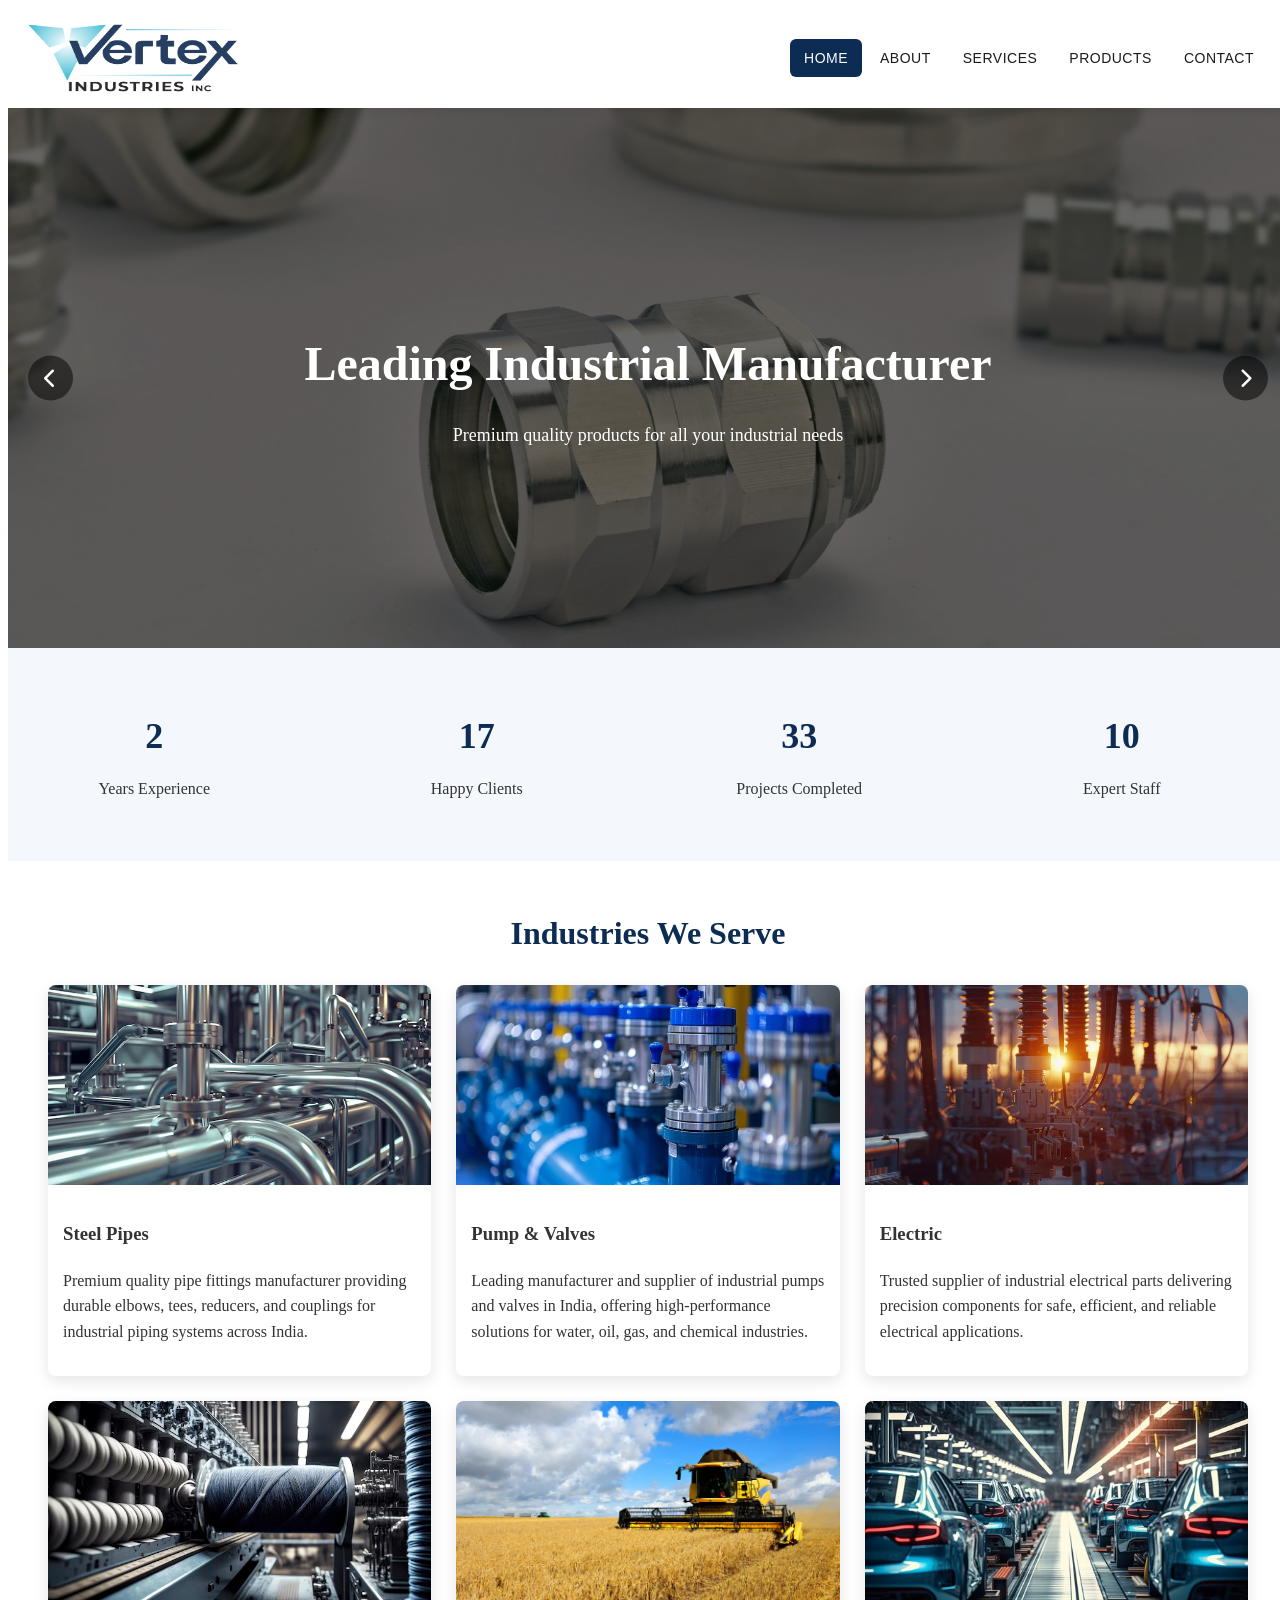
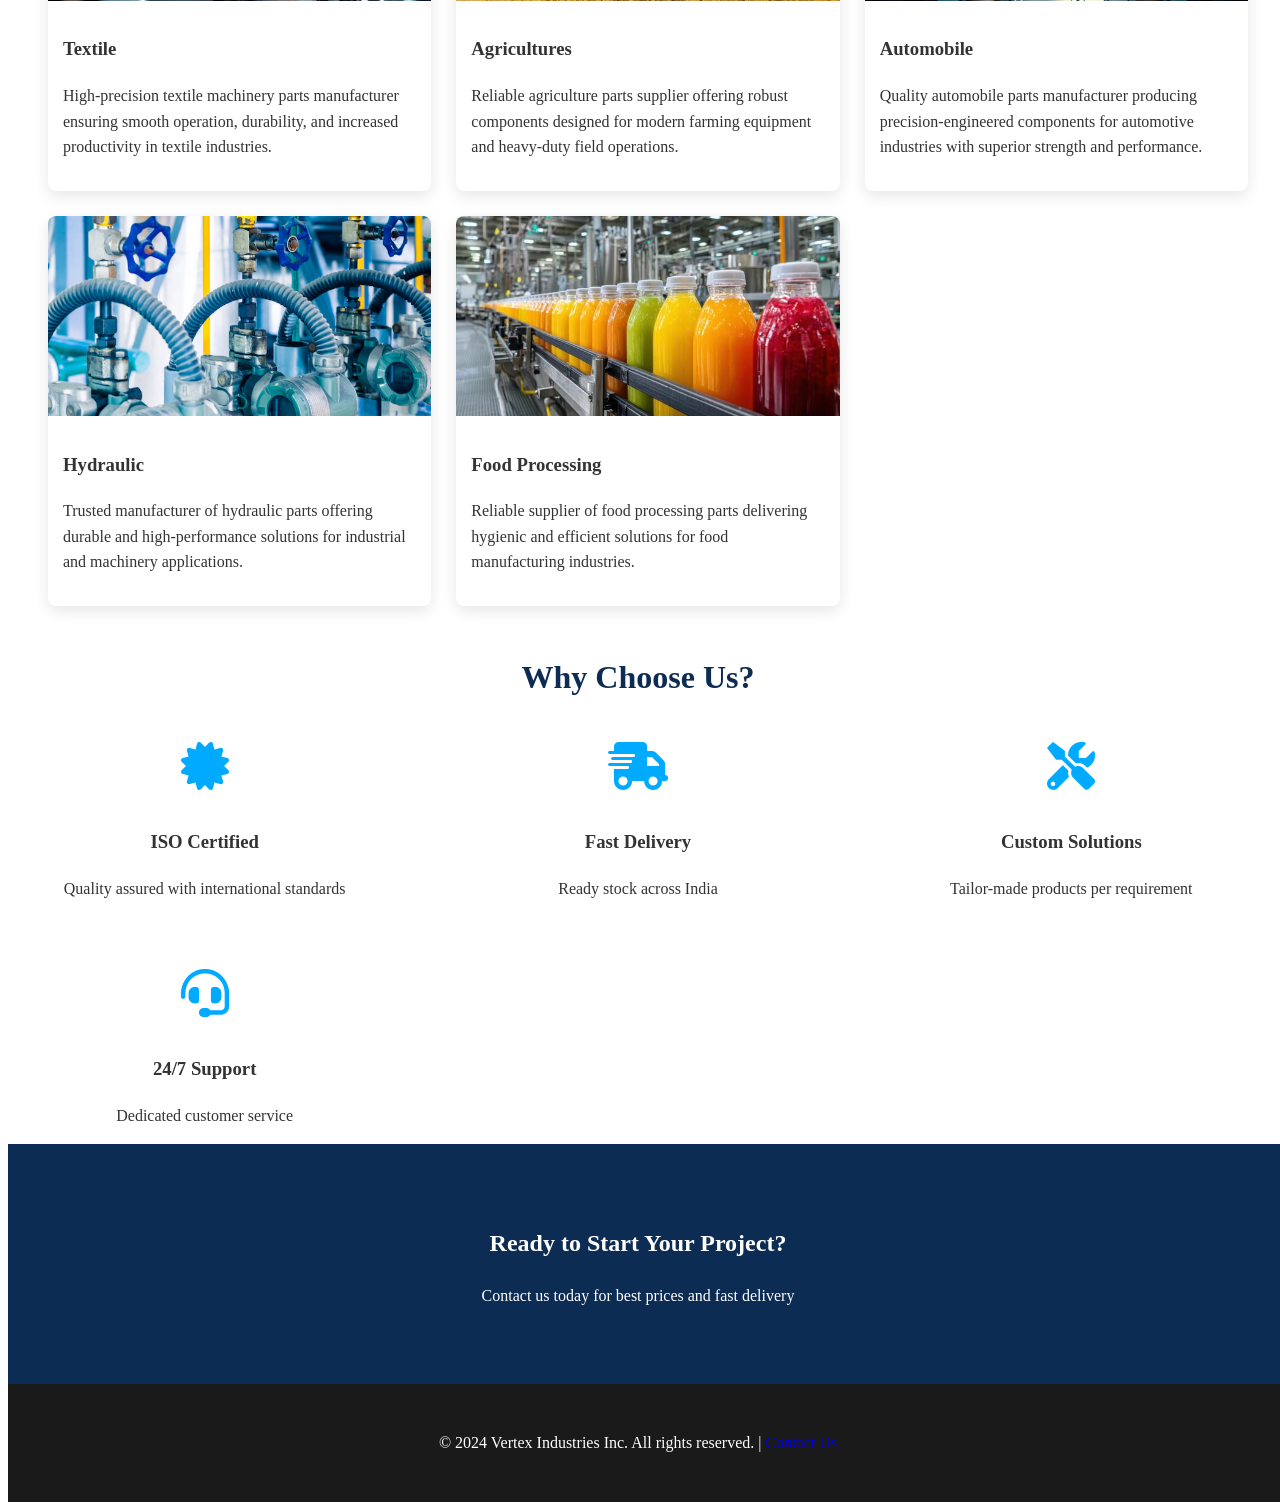
<file: index.html>
<!DOCTYPE html>
<html lang="en">
<head>
    <meta charset="UTF-8">
    <meta name="viewport" content="width=device-width, initial-scale=1.0">
    <title>Vertex Industries Inc - Manufacturer & Supplier</title>
    <link rel="stylesheet" href="css/style.css">
    <link href="https://fonts.googleapis.com/css2?family=Poppins:wght@300;400;500;600;700&display=swap" rel="stylesheet">
    <link rel="stylesheet" href="https://cdnjs.cloudflare.com/ajax/libs/font-awesome/6.0.0/css/all.min.css">
</head>
<body>
    <!-- HEADER -->
    <header class="header">
        <div class="container header-inner">
          <a href="index.html" class="logo" style="text-decoration: none;">
            <!-- <img src="images/logo.png" alt="Vertex Industries Inc Logo" class="logo-img"> -->
            <img src="images/logo.png" alt="Vertex Industries Inc Logo" class="logo-img">
          </a>
          <nav class="nav">
            <a href="index.html#home" class="active">Home</a>
            <a href="about.html">About</a>
            <a href="service.html">Services</a>
            <a href="product.html">Products</a>
            <a href="contact.html">Contact</a>
          </nav>
          <button class="hamburger" id="hamburger" aria-label="Menu">
            <span></span>
            <span></span>
            <span></span>
          </button>
        </div>
    </header>

    <!-- HERO SLIDER -->
    <section id="home" class="hero-slider">
        <div class="slider-container">
            <!-- Slide 1 -->
            <div class="slide active">
                <div class="slide-content">
                    <h1>Leading Industrial Manufacturer</h1>
                    <p>Premium quality products for all your industrial needs</p>
                    <!-- <a href="contact.html" class="cta-btn">Get Quote</a> -->
                </div>
            </div>
            <!-- Slide 2 -->
            <div class="slide">
                <div class="slide-content">
                    <h1>Quality You Can Trust</h1>
                    <p>ISO Certified | 50+ Happy Clients | 5+ Years Experience</p>
                    <!-- <a href="about.html" class="cta-btn">Learn More</a> -->
                </div>
            </div>
            <!-- Slide 3 -->
            <div class="slide">
                <div class="slide-content">
                    <h1>Fast Delivery Nationwide</h1>
                    <p>Ready stock | On-time delivery | Competitive pricing</p>
                    <!-- <a href="contact.html" class="cta-btn">Contact Now</a> -->
                </div>
            </div>
        </div>
        <div class="slider-nav">
            <span class="nav-dot active" data-slide="0"></span>
            <span class="nav-dot" data-slide="1"></span>
            <span class="nav-dot" data-slide="2"></span>
        </div>
        <div class="slider-arrows">
            <button class="prev"><i class="fas fa-chevron-left"></i></button>
            <button class="next"><i class="fas fa-chevron-right"></i></button>
        </div>
    </section>

    <!-- COMPANY STATS -->
    <section class="stats-section">
        <div class="container">
            <div class="stats-grid">
                <div class="stat-item">
                    <div class="stat-number" data-target="5">0</div>
                    <div class="stat-label">Years Experience</div>
                </div>
                <div class="stat-item">
                    <div class="stat-number" data-target="50">0</div>
                    <div class="stat-label">Happy Clients</div>
                </div>
                <div class="stat-item">
                    <div class="stat-number" data-target="100">0</div>
                    <div class="stat-label">Projects Completed</div>
                </div>
                <div class="stat-item">
                    <div class="stat-number" data-target="30">0</div>
                    <div class="stat-label">Expert Staff</div>
                </div>
            </div>
        </div>
    </section>

    <!-- FEATURED PRODUCTS -->
    <section id="products" class="products-section">
        <div class="product-container">
            <h2 class="section-title">Industries We Serve</h2>
            <div class="products-grid">
                <div class="product-card">
                    <img src="images/steel_pipe.jpg" alt="Industrial Pipes">
                    <div class="product-info">
                        <h3>Steel Pipes</h3>
                        <p>Premium quality pipe fittings manufacturer providing durable elbows, tees, reducers, and couplings for industrial piping systems across India.</p>
                    </div>
                </div>
                <div class="product-card">
                    <img src="images/Pump_and_valve.jpg" alt="Valves">
                    <div class="product-info">
                        <h3>Pump & Valves</h3>
                        <p>Leading manufacturer and supplier of industrial pumps and valves in India, offering high-performance solutions for water, oil, gas, and chemical industries.</p>
                    </div>
                </div>
                <div class="product-card">
                    <img src="images/Electric.jpg" alt="electric">
                    <div class="product-info">
                        <h3>Electric</h3>
                        <p>Trusted supplier of industrial electrical parts delivering precision components for safe, efficient, and reliable electrical applications.</p>
                    </div>
                </div>
                <div class="product-card">
                    <img src="images/Textile.jpg" alt="textile">
                    <div class="product-info">
                        <h3>Textile</h3>
                        <p>High-precision textile machinery parts manufacturer ensuring smooth operation, durability, and increased productivity in textile industries.</p>
                    </div>
                </div>
                <div class="product-card">
                    <img src="images/Agriculture.jpg" alt="agriculture">
                    <div class="product-info">
                        <h3>Agricultures</h3>
                        <p>Reliable agriculture parts supplier offering robust components designed for modern farming equipment and heavy-duty field operations.</p>
                    </div>
                </div>
                <div class="product-card">
                    <img src="images/Automobile.jpg" alt="automobile">
                    <div class="product-info">
                        <h3>Automobile</h3>
                        <p>Quality automobile parts manufacturer producing precision-engineered components for automotive industries with superior strength and performance.</p>
                    </div>
                </div>
                <div class="product-card">
                    <img src="images/Hydraulic.jpg" alt="hydraulic">
                    <div class="product-info">
                        <h3>Hydraulic</h3>
                        <p>Trusted manufacturer of hydraulic parts offering durable and high-performance solutions for industrial and machinery applications.</p>
                    </div>
                </div>
                <div class="product-card">
                    <img src="images/food_processing.jpg" alt="food processing">
                    <div class="product-info">
                        <h3>Food Processing</h3>
                        <p>Reliable supplier of food processing parts delivering hygienic and efficient solutions for food manufacturing industries.</p>
                    </div>
                </div>
            </div>
        </div>
    </section>

    <!-- WHY CHOOSE US -->
    <section class="why-choose-section">
        <div class="container">
            <h2 class="section-title">Why Choose Us?</h2>
            <div class="features-grid">
                <div class="feature-item">
                    <div class="feature-icon"><i class="fas fa-certificate"></i></div>
                    <h3>ISO Certified</h3>
                    <p>Quality assured with international standards</p>
                </div>
                <div class="feature-item">
                    <div class="feature-icon"><i class="fas fa-shipping-fast"></i></div>
                    <h3>Fast Delivery</h3>
                    <p>Ready stock across India</p>
                </div>
                <div class="feature-item">
                    <div class="feature-icon"><i class="fas fa-tools"></i></div>
                    <h3>Custom Solutions</h3>
                    <p>Tailor-made products per requirement</p>
                </div>
                <div class="feature-item">
                    <div class="feature-icon"><i class="fas fa-headset"></i></div>
                    <h3>24/7 Support</h3>
                    <p>Dedicated customer service</p>
                </div>
            </div>
        </div>
    </section>

    <!-- CTA SECTION -->
    <section class="cta-section">
        <div class="container">
            <div class="cta-content">
                <h2>Ready to Start Your Project?</h2>
                <p>Contact us today for best prices and fast delivery</p>
                <!-- <a href="contact.html" class="cta-btn">Get Free Quote</a> -->
            </div>
        </div>
    </section>

    <footer>
        <div class="container">
            <p>&copy; 2024 Vertex Industries Inc. All rights reserved. | <a href="contact.html"> Contact Us </a></p>
        </div>
    </footer>

    <script src="js/script.js"></script>
</body>
</html>
</file>
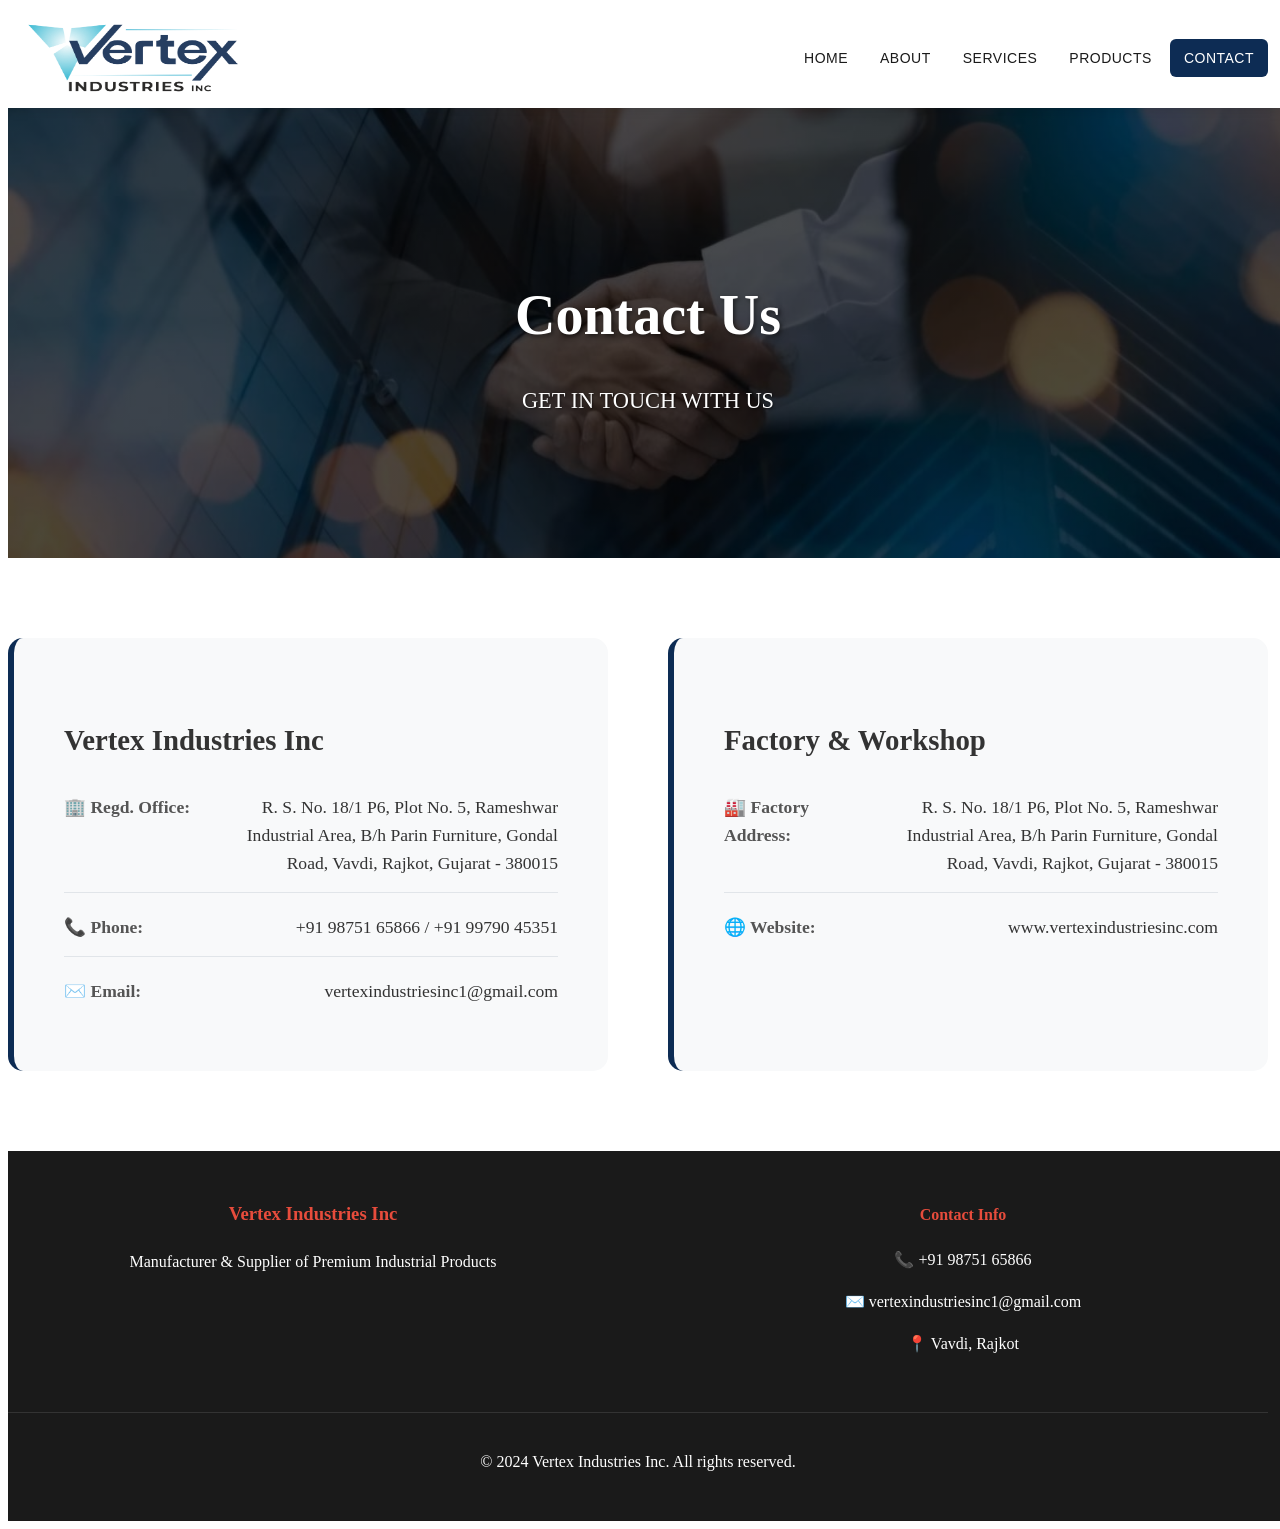
<file: contact.html>
<!DOCTYPE html>
<html lang="en">
<head>
    <meta charset="UTF-8">
    <meta name="viewport" content="width=device-width, initial-scale=1.0">
    <title>Contact Us - Vertex Industries Inc</title>
    <link rel="stylesheet" href="css/style.css">
    <link rel="stylesheet" href="css/contact.css">
    <link href="https://fonts.googleapis.com/css2?family=Poppins:wght@300;400;600;700&display=swap" rel="stylesheet">
</head>
<body>
    <!-- SHARED HEADER - IDENTICAL -->
    <header class="header">
        <div class="container header-inner">
          <a href="index.html" class="logo" style="text-decoration: none;">
            <img src="images/logo.png" alt="Vertex Industries Inc Logo" class="logo-img">
          </a>
          <nav class="nav">
            <a href="index.html#home">Home</a>
            <a href="about.html">About</a>
            <a href="service.html">Services</a>
            <a href="product.html">Products</a>
            <a href="contact.html" class="active">Contact</a>
          </nav>
          <button class="hamburger" id="hamburger" aria-label="Menu">
            <span></span>
            <span></span>
            <span></span>
          </button>
        </div>
    </header>

    <!-- HERO CONTACT SECTION -->
    <section class="contact-hero">
        <div class="hero-content">
            <h1>Contact Us</h1>
            <p>GET IN TOUCH WITH US</p>
        </div>
    </section>

    <!-- CONTACT DETAILS SECTION 2 -->
    <section class="contact-section2">
        <div class="container">
            <div class="contact-grid">
                <div class="contact-box">
                    <h3>Vertex Industries Inc</h3>
                    <div class="contact-info">
                        <div class="info-row">
                            <span>🏢 Regd. Office:</span>
                            <span>R. S. No. 18/1 P6, Plot No. 5, Rameshwar Industrial Area, B/h Parin Furniture, Gondal Road, Vavdi, Rajkot, Gujarat - 380015</span>
                        </div>
                        <div class="info-row">
                            <span>📞 Phone:</span>
                            <span><a href="tel:+919875165866">+91 98751 65866</a> / <a href="tel:+919979045351">+91 99790 45351</a></span>
                        </div>
                        <div class="info-row">
                            <span>✉️ Email:</span>
                            <span><a href="mailto:vertexindustriesinc1@gmail.com">vertexindustriesinc1@gmail.com</a></span>
                        </div>
                    </div>
                </div>
                <div class="contact-box">
                    <h3>Factory & Workshop</h3>
                    <div class="contact-info">
                        <div class="info-row">
                            <span>🏭 Factory Address:</span>
                            <span>R. S. No. 18/1 P6, Plot No. 5, Rameshwar Industrial Area, B/h Parin Furniture, Gondal Road, Vavdi, Rajkot, Gujarat - 380015</span>
                        </div>
                        <div class="info-row">
                            <span>🌐 Website:</span>
                            <span>www.vertexindustriesinc.com</span>
                        </div>
                    </div>
                </div>
            </div>
        </div>
    </section>

    <!-- SHARED FOOTER - IDENTICAL -->
    <footer>
        <div class="container">
            <div class="footer-content">
                <div class="footer-section">
                    <h3>Vertex Industries Inc</h3>
                    <p>Manufacturer & Supplier of Premium Industrial Products</p>
                </div>
                <!-- <div class="footer-section">
                    <h4>Quick Links</h4>
                    <ul>
                        <li><a href="index.html#home">Home</a></li>
                        <li><a href="about.html">About</a></li>
                        <li><a href="service.html">Services</a></li>
                        <li><a href="product.html">Products</a></li>
                        <li><a href="contact.html">Contact</a></li>
                    </ul>
                </div> -->
                <div class="footer-section">
                    <h4>Contact Info</h4>
                    <p>📞 +91 98751 65866</p>
                    <p>✉️ vertexindustriesinc1@gmail.com</p>
                    <p>📍 Vavdi, Rajkot</p>
                </div>
            </div>
            <div class="footer-bottom">
                <p>&copy; 2024 Vertex Industries Inc. All rights reserved.</p>
            </div>
        </div>
    </footer>

    <!-- SHARED JAVASCRIPT -->
    <script src="js/script.js"></script>
</body>
</html>
</file>
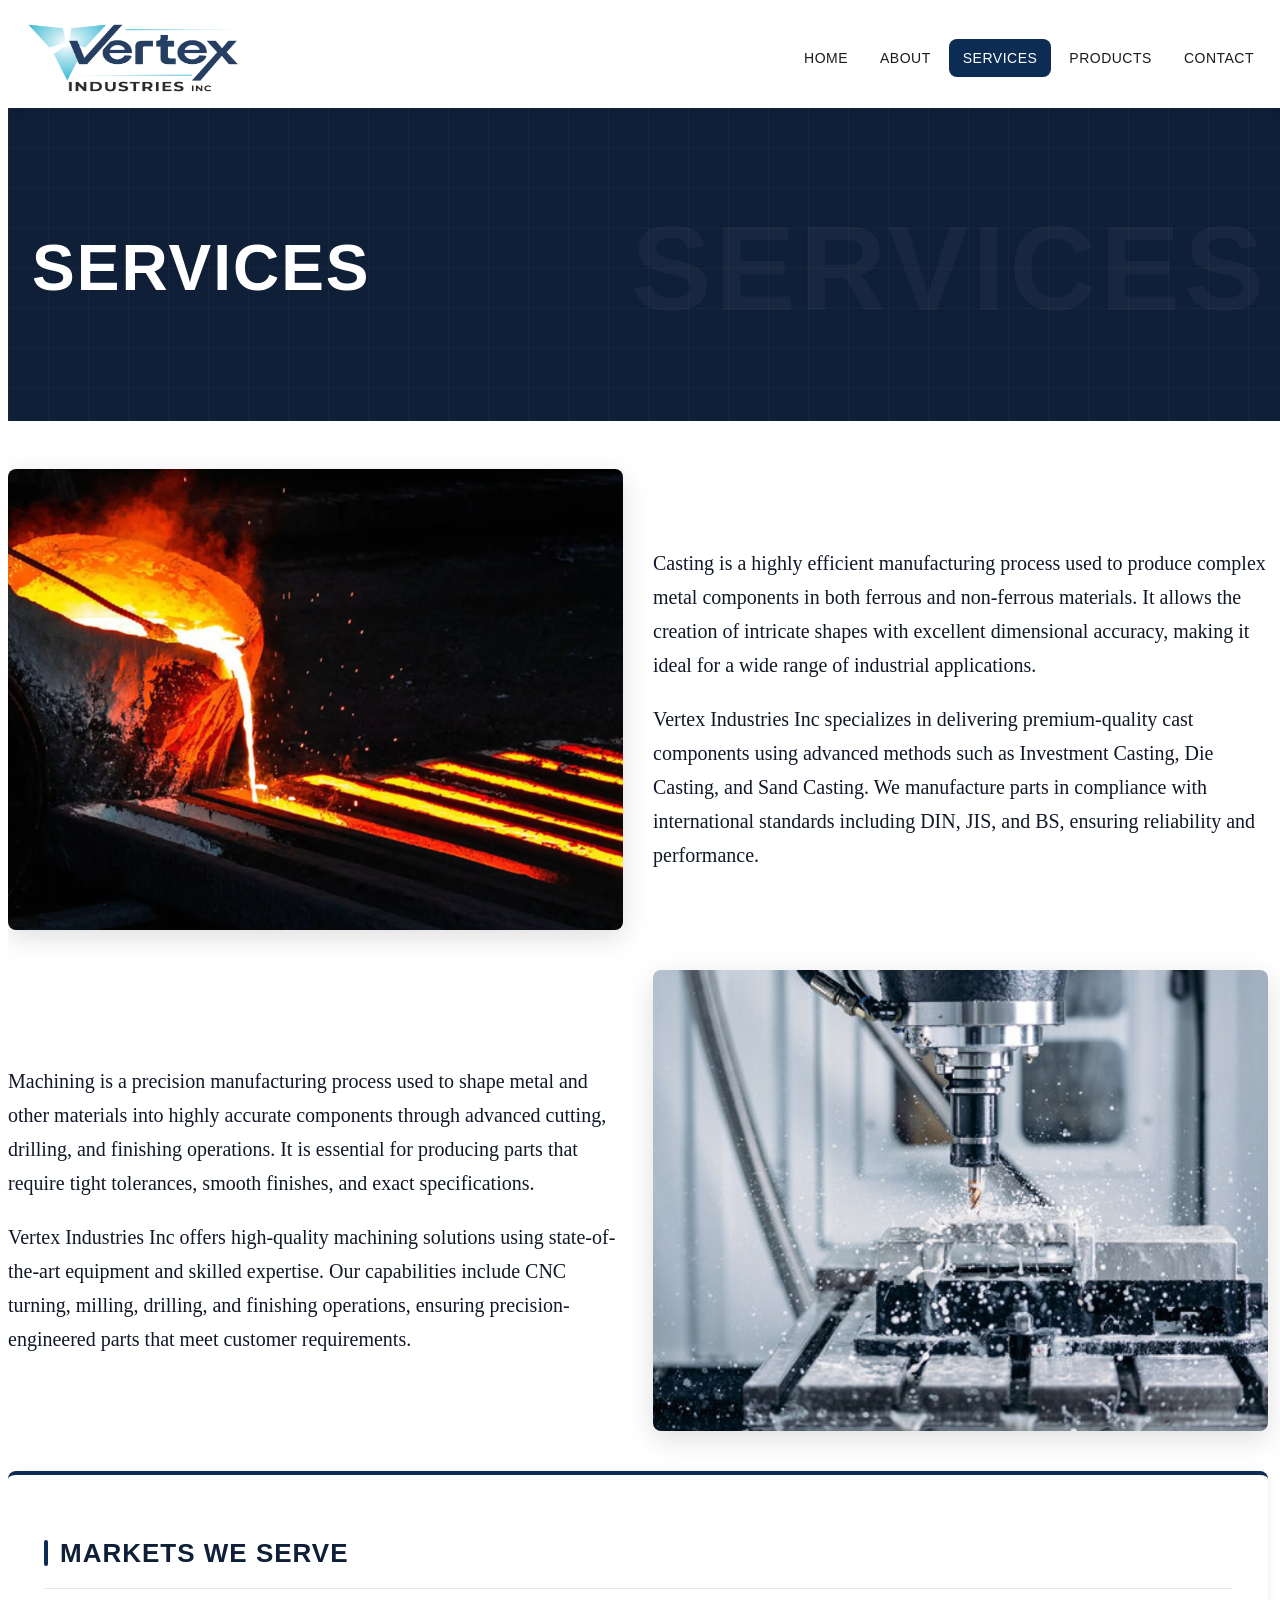
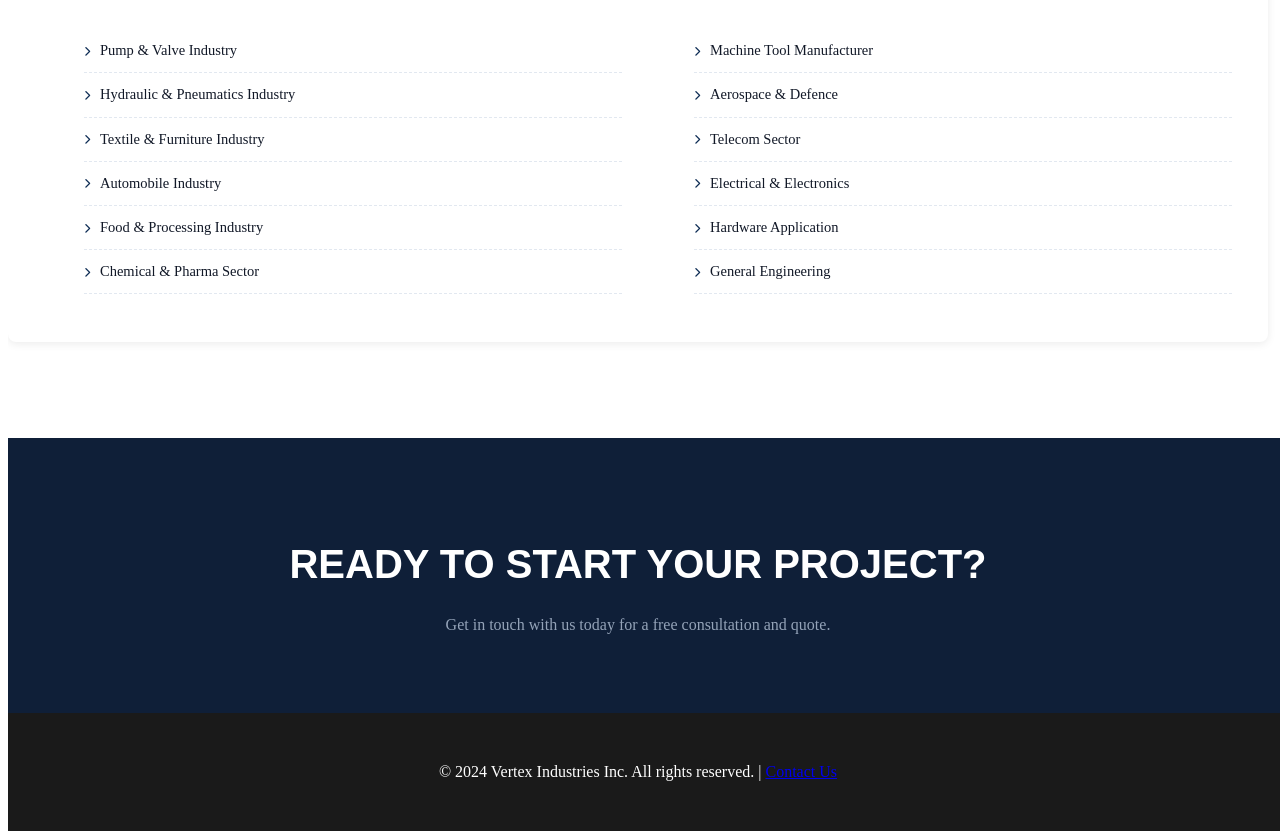
<file: service.html>
<!DOCTYPE html>
<html lang="en">
<head>
    <meta charset="UTF-8">
    <meta name="viewport" content="width=device-width, initial-scale=1.0">
    <title>Service - Vertex Industries Inc</title>
    <link rel="stylesheet" href="css/style.css">
    <link rel="stylesheet" href="css/service.css">
    <link href="https://fonts.googleapis.com/css2?family=Poppins:wght@400;600&display=swap" rel="stylesheet">
    <!-- <link href="https://fonts.googleapis.com/css2?family=Oswald:wght@400;500;600;700&family=Open+Sans:wght@400;500;600&display=swap" rel="stylesheet"/> -->
    <link rel="stylesheet" href="https://cdnjs.cloudflare.com/ajax/libs/font-awesome/6.4.0/css/all.min.css"/>
</head>
<body>
    <header class="header">
        <div class="container header-inner">
          <a href="index.html" class="logo" style="text-decoration: none;">
            <img src="images/logo.png" alt="Vertex Industries Inc Logo" class="logo-img">
          </a>
          <nav class="nav">
            <a href="index.html#home">Home</a>
            <a href="about.html">About</a>
            <a href="service.html" class="active">Services</a>
            <a href="product.html">Products</a>
            <a href="contact.html">Contact</a>
          </nav>
          <button class="hamburger" id="hamburger" aria-label="Menu">
            <span></span>
            <span></span>
            <span></span>
          </button>
        </div>
    </header>

    <section class="page-banner">
    <div class="container">
      <h1>Services</h1>
    </div>
  </section>

  <main class="site-main">
    <div class="container layout-grid">

      <!-- PRIMARY COLUMN -->
      <section class="col-primary">

        <!-- Two service images -->
        <!-- <div class="service-images">
          <div class="img-wrap">
            <img src="images/casting.jpg" alt="Casting">
            <div class="img-overlay"><span>Casting</span></div>
          </div>
          <div class="img-wrap">
            <img src="images/machining.jpg" alt="Machining"/>
            <div class="img-overlay"><span>Machining</span></div>
          </div>
        </div> -->

        <div class="service-details">

  <!-- CASTING -->
  <div class="service-row">
    <div class="img-wrap">
      <img src="images/casting.jpg" alt="Casting">
      <div class="img-overlay"><span>Casting</span></div>
    </div>
    <div class="service-content">
      <!-- <h3>Casting</h3> -->
      <p>
        Casting is a highly efficient manufacturing process used to produce complex metal components in both ferrous and non-ferrous materials. It allows the creation of intricate shapes with excellent dimensional accuracy, making it ideal for a wide range of industrial applications.
      </p>
      <!-- <p>In today’s competitive industrial environment, cost-effectiveness and precision are critical. Casting technology provides an economical solution for producing durable and high-quality components, especially where complex geometries and specific metallurgical properties are required.</p> -->
      <p>Vertex Industries Inc specializes in delivering premium-quality cast components using advanced methods such as Investment Casting, Die Casting, and Sand Casting. We manufacture parts in compliance with international standards including DIN, JIS, and BS, ensuring reliability and performance.</p>
      <!-- <p>We have the capability to cast a wide variety of material compositions as per customer specifications, offering customized solutions tailored to diverse industry needs.</p> -->
    </div>
  </div>

  <!-- MACHINING -->
  <div class="service-row reverse">
    <div class="img-wrap">
      <img src="images/machining.jpg" alt="Machining">
      <div class="img-overlay"><span>Machining</span></div>
    </div>
    <div class="service-content">
      <!-- <h3>Machining</h3> -->
      <p>
       Machining is a precision manufacturing process used to shape metal and other materials into highly accurate components through advanced cutting, drilling, and finishing operations. It is essential for producing parts that require tight tolerances, smooth finishes, and exact specifications.
      </p>
      <!-- <p>In modern industries, precision and consistency play a vital role in product performance. Machining ensures superior quality, repeatability, and efficiency, making it ideal for both small-scale and large-scale production of critical components.</p> -->
      <p>Vertex Industries Inc offers high-quality machining solutions using state-of-the-art equipment and skilled expertise. Our capabilities include CNC turning, milling, drilling, and finishing operations, ensuring precision-engineered parts that meet customer requirements.</p>
      <!-- <p>We manufacture components as per international standards such as DIN, JIS, and BS, and can work with a wide range of materials based on client specifications. Our focus is on delivering reliable, cost-effective, and high-performance machined parts for various industrial applications.</p> -->
    </div>
  </div>

</div>

        <div class="markets-section">
          <h2>Markets We serve</h2>
          <div class="markets-cols">
            <ul>
              <!-- <li><i class="fas fa-chevron-right"></i> Pump &amp; Valve Industry</li>
              <li><i class="fas fa-chevron-right"></i> Hydraulic &amp; Pneumatics Industry</li>
              <li><i class="fas fa-chevron-right"></i> Textile &amp; Furniture Industry</li>
              <li><i class="fas fa-chevron-right"></i> Automobile Industry</li>
              <li><i class="fas fa-chevron-right"></i> Food &amp; Processing Industry</li>
              <li><i class="fas fa-chevron-right"></i> Chemical &amp; Pharma Sector</li> -->
               <li class="market-item" data-image="images/markets/pump_valve.jpg">
                  <i class="fas fa-chevron-right"></i>
                  <span>Pump &amp; Valve Industry</span>
                </li>
                <div class="market-image-panel"></div>

                <li class="market-item" data-image="images/markets/hydraulic-pneumatics.jpg">
                  <i class="fas fa-chevron-right"></i>
                  <span>Hydraulic &amp; Pneumatics Industry</span>
                </li>
                <div class="market-image-panel"></div>

                <li class="market-item" data-image="images/markets/textile-furniture.jpg">
                  <i class="fas fa-chevron-right"></i>
                  <span>Textile &amp; Furniture Industry</span>
                </li>
                <div class="market-image-panel"></div>

                <li class="market-item" data-image="images/markets/automobile.jpg">
                  <i class="fas fa-chevron-right"></i>
                  <span>Automobile Industry</span>
                </li>
                <div class="market-image-panel"></div>

                <li class="market-item" data-image="images/markets/food-processing.jpg">
                  <i class="fas fa-chevron-right"></i>
                  <span>Food &amp; Processing Industry</span>
                </li>
                <div class="market-image-panel"></div>

                <li class="market-item" data-image="images/markets/chemical-pharma.jpg">
                  <i class="fas fa-chevron-right"></i>
                  <span>Chemical &amp; Pharma Sector</span>
                </li>
                <div class="market-image-panel"></div>
              
            </ul>
            <ul>
              <!-- <li><i class="fas fa-chevron-right"></i> Machine Tool Manufacturer</li>
              <li><i class="fas fa-chevron-right"></i> Aerospace &amp; Defence</li>
              <li><i class="fas fa-chevron-right"></i> Telecom Sector</li>
              <li><i class="fas fa-chevron-right"></i> Electrical &amp; Electronics</li>
              <li><i class="fas fa-chevron-right"></i> Hardware Application</li>
              <li><i class="fas fa-chevron-right"></i> General Engineering</li> -->
              <li class="market-item" data-image="images/markets/machine-tool.jpg">
                  <i class="fas fa-chevron-right"></i>
                  <span>Machine Tool Manufacturer</span>
                </li>
                <div class="market-image-panel"></div>

                <li class="market-item" data-image="images/markets/aerospace-defence.jpg">
                  <i class="fas fa-chevron-right"></i>
                  <span>Aerospace &amp; Defence</span>
                </li>
                <div class="market-image-panel"></div>

                <li class="market-item" data-image="images/markets/telecom.jpg">
                  <i class="fas fa-chevron-right"></i>
                  <span>Telecom Sector</span>
                </li>
                <div class="market-image-panel"></div>

                <li class="market-item" data-image="images/markets/electrical-electronics.jpg">
                  <i class="fas fa-chevron-right"></i>
                  <span>Electrical &amp; Electronics</span>
                </li>
                <div class="market-image-panel"></div>

                <li class="market-item" data-image="images/markets/hardware.jpg">
                  <i class="fas fa-chevron-right"></i>
                  <span>Hardware Application</span>
                </li>
                <div class="market-image-panel"></div>

                <li class="market-item" data-image="images/markets/general-engineering.jpg">
                  <i class="fas fa-chevron-right"></i>
                  <span>General Engineering</span>
                </li>
                <div class="market-image-panel"></div>
            </ul>
          </div>
        </div>
        </section>
        </div>
        </main>

        <section class="cta-section">
        <div class="container">
            <div class="cta-content">
                <h2>Ready to Start Your Project?</h2>
                <p>Get in touch with us today for a free consultation and quote.</p>
                <!-- <a href="contact.html" class="cta-btn">Contact Us Now</a> -->
            </div>
        </div>
    </section>

    <!-- Footer (Same as index) -->
    <footer>
        <div class="container">
            <p>&copy; 2024 Vertex Industries Inc. All rights reserved. | <a href="contact.html"> Contact Us </a></p>
        </div>
    </footer>
    
    <script src="js/script.js"></script>
</body>
</file>
<file: css/style.css>
:root {
  --primary:    #0d2c54;
  --primary-dk: #031a37;
  --dark:       #1a1a1a;
  --mid:        #444444;
  --light:      #f5f5f5;
  --border:     #e0e0e0;
  --white:      #ffffff;
  --font-head:  'Oswald', sans-serif;
  --font-body:  'Open Sans', sans-serif;
  --shadow:     0 4px 18px rgba(0,0,0,0.10);
  --radius:     6px;
  --transition: 0.3s ease;
}

html, body {
    overflow-x: hidden;
    width: 100%;
}

footer {
    background: var(--dark);
    color: var(--white);
    text-align: center;
    padding: 30px 0;
}

/* Animations */
@keyframes fadeInUp {
    from {
        opacity: 0;
        transform: translateY(30px);
    }
    to {
        opacity: 1;
        transform: translateY(0);
    }
}

body {
    line-height: 1.6;
    color: #333;
}

.logo h1 {
    color: var(--primary);
}

.hero-slider {
    position: relative;
    height: 60vh;
    overflow: hidden;
}

.slide {
    position: absolute;
    width: 100%;
    height: 100%;
    display: none;
    align-items: center;
    justify-content: center;
    text-align: center;
    color: #fff;
}

.slide.active {
    display: flex;
}

.slide:nth-child(1) {
    background: linear-gradient(rgba(0,0,0,0.6), rgba(0,0,0,0.6)), url('../images/slider_image-1.jpg') center/cover;
}
.slide:nth-child(2) {
    background: linear-gradient(rgba(0,0,0,0.6), rgba(0,0,0,0.6)), url('../images/slider_image-2.jpg') center/cover;
}
.slide:nth-child(3) {
    background: linear-gradient(rgba(0,0,0,0.6), rgba(0,0,0,0.6)), url('../images/slider_image-3.jpg') center/cover;
}

.slide-content h1 {
    font-size: 48px;
    margin-bottom: 15px;
}

.slide-content p {
    font-size: 18px;
    margin-bottom: 20px;
}

.slider-arrows {
    position: absolute;
    top: 50%;
    left: 0;
    width: 100%;
    transform: translateY(-50%);
    z-index: 10;
    pointer-events: none; /* allows clicks only on buttons */
}

.slider-arrows button {
    position: absolute;
    top: 50%;
    transform: translateY(-50%);
    background: rgba(0, 0, 0, 0.5);
    border: none;
    color: #fff;
    font-size: 20px;
    width: 45px;
    height: 45px;
    cursor: pointer;
    border-radius: 50%;
    transition: 0.3s;
    display: flex;
    align-items: center;
    justify-content: center;
    pointer-events: all; /* enable click */
}

.slider-arrows .prev {
    left: 20px;
}

.slider-arrows .next {
    right: 20px;
}

.slider-arrows button:hover {
    background: #00aaff;
}

.cta-btn {
    display: inline-block;
    background: #00aaff;
    color: #fff;
    padding: 15px 40px;
    text-decoration: none;
    border-radius: 50px;
    font-weight: 600;
    transition: all 0.3s;
    animation: fadeInUp 1s ease 0.4s both;
}

.cta-btn:hover {
    background: #0077aa;
    transform: translateY(-3px);
}

.stats-section {
    background: #f4f7fb;
    padding: 60px 0;
    text-align: center;
}

.stats-grid {
    display: grid;
    grid-template-columns: repeat(4, 1fr);
    gap: 30px;
}

.stat-number {
    font-size: 36px;
    color: var(--primary);
    font-weight: 600;
}

.stat-label {
    margin-top: 10px;
}

.products-section {
    padding: 20px 20px;
}

.section-title {
    text-align: center;
    font-size: 32px;
    color: var(--primary);
}

.product-container {
    max-width: 100%; 
    margin: 0 auto; 
    padding: 0 20px;
}

.products-grid {
    display: grid;
    grid-template-columns: repeat(3, 1fr);
    gap: 25px;
}

.product-card {
    background: #fff;
    border-radius: 8px;
    overflow: hidden;
    transition: 0.3s;
    box-shadow: 0 5px 15px rgba(0,0,0,0.1);
}

.product-card img {
    width: 100%;
    height: 200px;
    object-fit: cover;
}

.product-info {
    padding: 15px;
}

.product-card:hover {
    transform: translateY(-8px);
}

.features-grid {
    display: grid;
    grid-template-columns: repeat(auto-fit, minmax(300px, 1fr));
    gap: 40px;
    text-align: center;
}

.feature-icon {
    font-size: 3rem;
    color: #00aaff;
    margin-bottom: 20px;
}

.cta-section {
    background: var(--primary);
    color: #fff;
    text-align: center;
    padding: 60px 20px;
}

/* Navigation menu */
.container { 
    max-width: 100%; 
    margin: 0 auto; 
    padding: 0 20px 0 0; 
}

.header {
  background: var(--white);
  box-shadow: 0 2px 12px rgba(0,0,0,0.10);
  position: sticky;
  top: 0;
  z-index: 1000;
}

.header-inner {
  display: flex;
  align-items: center;
  justify-content: space-between;
}
.nav { 
    display: flex; 
    gap: 4px; 
}

.nav a {
  font-family: var(--font-head);
  font-size: 14px;
  font-weight: 500;
  letter-spacing: 0.5px;
  text-transform: uppercase;
  color: var(--dark);
  padding: 8px 14px;
  border-radius: var(--radius);
  transition: background var(--transition), color var(--transition);
  text-decoration: none; 
}

.nav a:hover, .nav a.active {
  background: var(--primary);
  color: var(--white);
}

.logo img { 
    height: 100px; 
    width: 250px;
    display: block; 
}

img { 
    max-width: 100%; 
    display: block; 
}

.hamburger { 
    display: none; 
    flex-direction: column; 
    gap: 5px; background: none; 
    border: none; 
    cursor: pointer; 
    padding: 4px; 
}

.hamburger span { 
    display: block; 
    width: 24px; 
    height: 2px; 
    background: var(--dark); 
    border-radius: 2px; 
    transition: var(--transition); 
}

@media (max-width: 768px) {
  .nav {
     display: none; 
     flex-direction: column; 
     position: absolute; 
     top: 100%; 
     left: 0; 
     right: 0; 
     background: var(--white); 
     box-shadow: 0 8px 20px rgba(0,0,0,0.12); 
     padding: 16px; 
     gap: 4px; 
    }

  .nav.open { 
    display: flex; 
    }

  .header { 
    position: relative; 
    }

  .hamburger { 
    display: flex; 
    }

  .product-container {
    padding: 0;
}
}

@media(max-width: 992px) {
    .products-grid,
    .features-grid,
    .stats-grid {
        grid-template-columns: repeat(2, 1fr);
    }
}

@media(max-width: 600px) {
    .products-grid,
    .features-grid,
    .stats-grid {
        grid-template-columns: 1fr;
    }

    .slide-content h1 {
        font-size: 28px;
    }
}
</file>
<file: css/contact.css>
/* CONTACT PAGE - EXACT SHUBHAM STYLE */
.contact-hero {
    height: 50vh;
    background: linear-gradient(rgba(0,0,0,0.7), rgba(0,0,0,0.7)), 
                url('../images/contact_us_bg_image.jpg');
    background-size: cover;
    background-position: center;
    display: flex;
    align-items: center;
    justify-content: center;
    text-align: center;
    color: var(--white);
}

.contact-hero .hero-content h1 {
    font-size: 3.5rem;
    font-weight: 700;
    margin-bottom: 10px;
    text-shadow: 2px 2px 4px rgba(0,0,0,0.5);
}

.contact-hero .hero-content p {
    font-size: 1.4rem;
    font-weight: 300;
    text-shadow: 1px 1px 2px rgba(0,0,0,0.5);
}

/* Contact Section 2 */
.contact-section2 {
    padding: 80px 0;
    background: var(--white);
}

.contact-grid {
    display: grid;
    grid-template-columns: 1fr 1fr;
    gap: 60px;
}

.contact-box {
    background: #f8f9fa;
    padding: 50px;
    border-radius: 15px;
    border-left: 6px solid var(--primary);
}

.contact-box h3 {
    font-size: 1.8rem;
    color: #333;
    margin-bottom: 30px;
    font-weight: 700;
}

.contact-info {
    font-size: 1.1rem;
}

.info-row {
    display: flex;
    justify-content: space-between;
    margin-bottom: 20px;
    padding-bottom: 15px;
    border-bottom: 1px solid #e1e5e9;
}

.info-row:last-child {
    border-bottom: none;
    margin-bottom: 0;
}

.info-row span:first-child {
    font-weight: 600;
    color: #555;
    min-width: 150px;
}

.info-row span:last-child {
    color: #333;
    text-align: right;
}

.info-row a {
    text-decoration: none;
   color: #333;
}
.footer-content {
    display: grid;
    grid-template-columns: repeat(auto-fit, minmax(250px, 1fr));
    gap: 40px;
    margin-bottom: 40px;
}

.footer-section h3,
.footer-section h4 {
    color: #e74c3c;
    margin-bottom: 20px;
}

.footer-section ul {
    list-style: none;
}

.footer-section ul li {
    margin-bottom: 10px;
}

.footer-section a {
    color: #ccc;
    text-decoration: none;
    transition: color 0.3s;
}

.footer-section a:hover {
    color: #e74c3c;
}

.footer-bottom {
    border-top: 1px solid #333;
    padding-top: 20px;
    text-align: center;
    color: var(--white);
}

.footer-bottom a {
    color: #e74c3c;
    text-decoration: none;
}

/* Responsive */
@media (max-width: 768px) {
    .contact-hero .hero-content h1 {
        font-size: 2.5rem;
    }
    
    .contact-grid {
        grid-template-columns: 1fr;
        gap: 40px;
    }
    
    .contact-box {
        padding: 30px 25px;
    }
    
    .info-row {
        flex-direction: column;
        gap: 5px;
        text-align: left;
    }
    
    .info-row span:last-child {
        text-align: left;
    }
}

@media (max-width: 480px) {
    .contact-hero {
        height: 40vh;
    }
    
    .contact-hero .hero-content h1 {
        font-size: 2rem;
    }
}
</file>
<file: css/service.css>
/* ================================================
   service.css — MOBILE FIXED VERSION
   Laptop/Tablet view unchanged. Mobile fully fixed.
   ================================================ */

:root {
  --bg:        #f4f6f8;
  --white:     #ffffff;
  --ink:       #111827;
  --navy:      #0f1f38;
  --navy2:     #172d4e;
  --accent:    #d4261e;
  --accent-lt: #f04040;
  --gold:      #c8930a;
  --muted:     #6b7280;
  --border:    #e2e8f0;
  --ff-h:      'Rajdhani', sans-serif;
  --ff-b:      'Nunito Sans', sans-serif;
  --shadow-sm: 0 2px 8px rgba(0,0,0,.08);
  --shadow-md: 0 8px 28px rgba(0,0,0,.13);
  --radius:    8px;
  --transition: .28s ease;
}

/* ------------------------------------------------
   SITE MAIN
   ------------------------------------------------ */
.site-main { padding: 48px 0 64px; }

.layout-grid {
  display: grid;
  gap: 32px;
  align-items: start;
}

/* ------------------------------------------------
   PAGE BANNER
   ------------------------------------------------ */
.page-banner {
  background: var(--navy);
  position: relative;
  padding: 56px 0 48px;
  overflow: hidden;
}
.page-banner::before {
  content: '';
  position: absolute; inset: 0;
  background-image:
    linear-gradient(rgba(255,255,255,.03) 1px, transparent 1px),
    linear-gradient(90deg, rgba(255,255,255,.03) 1px, transparent 1px);
  background-size: 40px 40px;
}
.page-banner::after {
  content: '';
  position: absolute;
  left: 0; top: 0; bottom: 0;
  width: 6px;
}
.page-banner h1 {
  font-family: var(--ff-h);
  font-size: clamp(36px, 6vw, 64px);
  font-weight: 700;
  text-transform: uppercase;
  letter-spacing: 2px;
  color: var(--white);
  position: relative;
  z-index: 1;
  padding-left: 24px;
  border-left: none;
}
.page-banner h1::before {
  content: 'SERVICES';
  position: absolute;
  right: 0; top: 50%;
  transform: translateY(-50%);
  font-size: clamp(60px, 10vw, 120px);
  font-weight: 700;
  color: rgba(255,255,255,.04);
  letter-spacing: 4px;
  pointer-events: none;
  user-select: none;
  white-space: nowrap;
}

/* ------------------------------------------------
   SERVICE IMAGES (side-by-side grid, top of page)
   ------------------------------------------------ */
.service-images {
  display: grid;
  grid-template-columns: 1fr 1fr;
  gap: 20px;
  margin-bottom: 44px;
}

/* ------------------------------------------------
   IMAGE WRAP — shared by service-images & service-row
   ------------------------------------------------ */
.img-wrap {
  position: relative;
  border-radius: var(--radius);
  overflow: hidden;
  /* FIX: use width:100% + min-height instead of aspect-ratio alone
     so image never overflows its column */
  width: 100%;
  aspect-ratio: 4 / 3;
  box-shadow: var(--shadow-md);
  /* Prevent the wrap itself from shrinking below content */
  min-width: 0;
}
.img-wrap img {
  width: 100%;
  height: 100%;
  display: block;
  object-fit: cover;
  transition: transform .5s ease;
}
.img-wrap:hover img {
  transform: scale(1.06);
}
.img-overlay {
  position: absolute;
  inset: 0;
  background: linear-gradient(
    to top,
    rgba(15,31,56,.85) 0%,
    rgba(15,31,56,.1) 55%,
    transparent 100%
  );
  display: flex;
  align-items: flex-end;
  padding: 18px 20px;
  opacity: 0;
  transition: opacity var(--transition);
}
.img-wrap:hover .img-overlay { opacity: 1; }
.img-overlay span {
  font-family: var(--ff-h);
  font-size: 20px;
  font-weight: 700;
  letter-spacing: 1px;
  text-transform: uppercase;
  color: var(--white);
}

/* ------------------------------------------------
   SERVICE DETAILS — ZIG-ZAG ROWS
   ------------------------------------------------ */
.service-details {
  display: flex;
  flex-direction: column;
  gap: 40px;
  margin-bottom: 40px;
}

.service-row {
  display: grid;
  grid-template-columns: 1fr 1fr;
  gap: 30px;
  align-items: center;
  /* FIX: ensure children can never overflow the row */
  min-width: 0;
}

/* Reverse: flip column order without rtl trick (rtl causes text direction bugs on mobile) */
.service-row.reverse {
  /* Use column-reverse on the grid children instead of direction:rtl */
  direction: ltr; /* always ltr — safe */
}
.service-row.reverse .img-wrap  { order: 2; }
.service-row.reverse .service-content { order: 1; }

/* ------------------------------------------------
   SERVICE CONTENT TEXT
   ------------------------------------------------ */
.service-content {
  /* FIX: prevent text block from overflowing */
  min-width: 0;
  overflow-wrap: break-word;
  word-break: break-word;
}
.service-content h3 {
  font-size: 28px;
  color: var(--navy);
  margin-bottom: 10px;
  font-family: var(--ff-h);
  text-transform: uppercase;
}
.service-content p {
  font-size: 20px;
  color: var(--ink);
  line-height: 1.7;
  margin-bottom: 12px;
}
.service-content p:last-child { margin-bottom: 0; }

/* ------------------------------------------------
   MARKETS WE SERVE
   ------------------------------------------------ */
.markets-section {
  background: var(--white);
  border-radius: var(--radius);
  box-shadow: var(--shadow-sm);
  padding: 36px 36px 32px;
  /* FIX: was margin:32px which caused horizontal overflow */
  margin: 0 0 32px 0;
  border-top: 4px solid var(--primary);
}
.markets-section h2 {
  font-family: var(--ff-h);
  font-size: 26px;
  font-weight: 700;
  text-transform: uppercase;
  letter-spacing: 1px;
  color: var(--navy);
  margin-bottom: 24px;
  padding-bottom: 14px;
  border-bottom: 1px solid var(--border);
  display: flex;
  align-items: center;
  gap: 12px;
}
.markets-section h2::before {
  content: '';
  display: block;
  width: 4px; height: 26px;
  background: var(--primary);
  border-radius: 2px;
  flex-shrink: 0;
}
.markets-cols {
  display: grid;
  grid-template-columns: 1fr 1fr;
  gap: 4px 32px;
}
.markets-cols li {
  display: flex;
  align-items: center;
  gap: 10px;
  padding: 10px 0;
  font-size: 14.5px;
  font-weight: 400;
  color: var(--ink);
  border-bottom: 1px dashed var(--border);
  transition: color var(--transition), padding-left var(--transition);
  cursor: default;
}
.markets-cols li:last-child { border-bottom: none; }
.markets-cols li i {
  font-size: 10px;
  color: var(--primary);
  flex-shrink: 0;
  transition: transform var(--transition);
}
.markets-cols li:hover { color: var(--primary); padding-left: 6px; }
.markets-cols li:hover i { transform: translateX(3px); }

/* ------------------------------------------------
   CTA SECTION
   ------------------------------------------------ */
.cta-section {
  background: var(--navy);
  padding: 60px 0;
  text-align: center;
}
.cta-content h2 {
  font-family: var(--ff-h);
  font-size: clamp(24px, 4vw, 40px);
  font-weight: 700;
  text-transform: uppercase;
  color: var(--white);
  margin-bottom: 12px;
}
.cta-content p {
  font-size: 16px;
  color: #94a3b8;
}

/* ================================================
   TABLET  768px – 1024px
   ================================================ */
@media (min-width: 768px) and (max-width: 1024px) {
  .service-content p {
    font-size: 16px;
  }
}

/* ================================================
   MOBILE  ≤ 767px  — ALL FIXES HERE
   ================================================ */
@media (max-width: 767px) {

  /* Banner */
  .page-banner {
    padding: 40px 0 36px;
  }
  /* Hide overflow ghost text on very small screens */
  .page-banner h1::before {
    display: none;
  }

  /* Site main breathing room */
  .site-main {
    padding: 28px 0 48px;
  }

  /* Container full-width safety */
  .container {
    padding: 0 16px;
  }

  /* ── SERVICE IMAGES (top 2 images) ──
     Stack them vertically, full width */
  .service-images {
    grid-template-columns: 1fr;
    gap: 16px;
    margin-bottom: 28px;
  }

  /* ── IMAGE WRAP ──
     Remove fixed aspect-ratio; let height be natural */
  .img-wrap {
    aspect-ratio: 16 / 9; /* wider ratio looks better stacked */
    width: 100%;
  }

  /* ── SERVICE ROW (zig-zag) ──
     Single column, image on top, text below */
  .service-row {
    grid-template-columns: 1fr;
    gap: 16px;
  }

  /* ── REVERSE ROW ──
     Reset order so image still comes first on mobile */
  .service-row.reverse .img-wrap    { order: 0; }
  .service-row.reverse .service-content { order: 1; }

  /* ── SERVICE CONTENT TEXT ── */
  .service-content {
    padding: 0;
  }
  .service-content h3 {
    font-size: 22px;
    margin-bottom: 8px;
  }
  .service-content p {
    font-size: 14.5px;
    line-height: 1.65;
  }

  /* ── MARKETS SECTION ──
     Single column list, tighter padding */
  .markets-section {
    padding: 24px 20px 20px;
    margin: 0 0 24px 0;
  }
  .markets-section h2 {
    font-size: 20px;
    margin-bottom: 16px;
  }
  .markets-cols {
    grid-template-columns: 1fr; /* single column on mobile */
    gap: 0;
  }

  .markets-cols ul:first-child{
    margin-bottom: 0; 
    padding-bottom: 0;
  }

  .markets-cols ul:last-child{
    margin-top: 0; 
    padding-top: 0;
  }

  .markets-cols ul:first-child li:last-child{
    border-bottom: 1px dashed var(--border);
  }

  .markets-cols li {
    font-size: 14px;
    padding: 9px 0;
  }

  /* ── SERVICE DETAILS gap ── */
  .service-details {
    gap: 28px;
  }

  /* ── CTA ── */
  .cta-section {
    padding: 40px 0;
  }
  .cta-content h2 {
    font-size: 22px;
  }
  .cta-content p {
    font-size: 14px;
  }
}

/* ================================================
   EXTRA SMALL  ≤ 400px
   ================================================ */
@media (max-width: 400px) {
  .img-wrap {
    aspect-ratio: 3 / 2;
  }
  .markets-section {
    padding: 20px 14px 16px;
  }
  .service-content p {
    font-size: 13.5px;
  }
}

/* Make the li clickable looking */
.market-item {
  cursor: pointer;
  user-select: none;
}

/* Highlight the active / clicked item */
.market-item.active {
  color: var(--accent);
  padding-left: 6px;
  font-weight: 600;
}
.market-item.active i {
  color: var(--accent);
  transform: translateX(3px) rotate(90deg); /* arrow points down when open */
}

/* The image panel — sits between li and next li in the DOM */
.market-image-panel {
  display: none;           /* hidden by default */
  width: 100%;
  overflow: hidden;
  border-radius: var(--radius);
  margin: 0;
  max-height: 0;
  transition: max-height 0.35s ease, margin 0.35s ease;
}

/* When open */
.market-image-panel.open {
  display: block;
  max-height: 400px;       /* enough for any image */
  margin: 8px 0 4px;
}

.market-image-panel img {
  width: 100%;
  height: 300px;
  object-fit: cover;
  border-radius: var(--radius);
  display: block;
  box-shadow: var(--shadow-md);
  /* Fade-in effect */
  animation: panelFadeIn 0.3s ease both;
}

@keyframes panelFadeIn {
  from { opacity: 0; transform: translateY(-8px); }
  to   { opacity: 1; transform: translateY(0); }
}

/* On desktop — panels work in both columns equally */
/* On mobile (single column) — same behaviour, full width */
@media (max-width: 767px) {
  .market-image-panel.open {
    max-height: 300px;
  }
  .market-image-panel img {
    height: 180px;
  }
}
</file>
